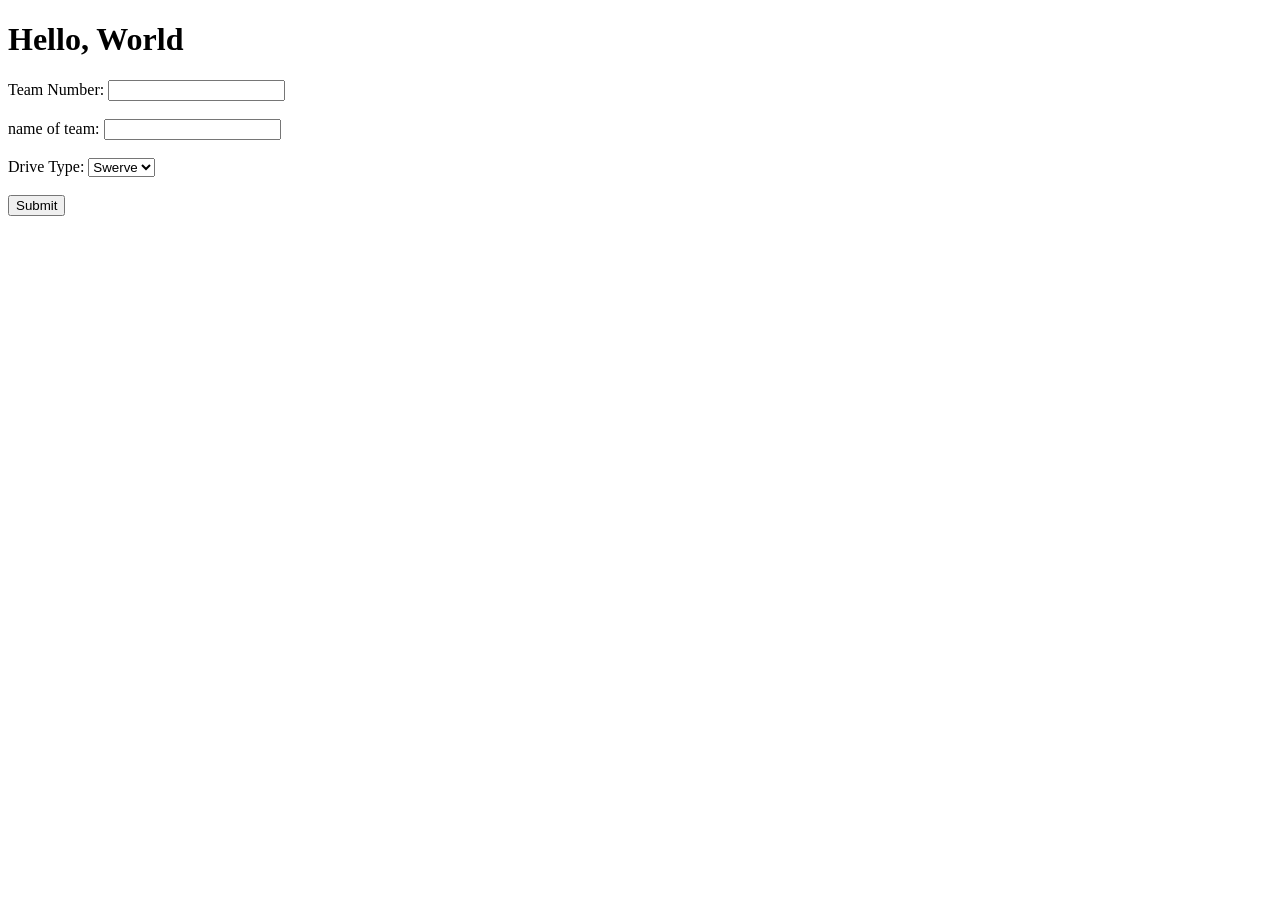
<file: robot_9662/templates/index.html>
<!DOCTYPE html>
<html lang="en">
<head>
    <meta charset="UTF-8">
    <meta name="viewport" content="width=device-width, initial-scale=1.0">
    <title>Page Title Goes Here</title>
</head>
<body>
    <h1>
        Hello, World   
    </h1>

    <form action="/submit" method="post">
    <label for="team_number">Team Number:</label>
    <input type="text" id="team_number" name="team_number" required><br><br>


    <label for="name_of_team">name of team:</label>
    <input type="text" id="name_of_team" name="name_of_team"><br><br>

    <label for="drive">Drive Type: </label>
    <select name="drive" id="drive">
    <option value="swerve">Swerve</option>
    <option value="tank">Tank</option>
    <option value="other">Other</option>
    </select>
    <br><br>

    <input type="submit" value="Submit">
</form>

</select>


</body>
</html>
</file>
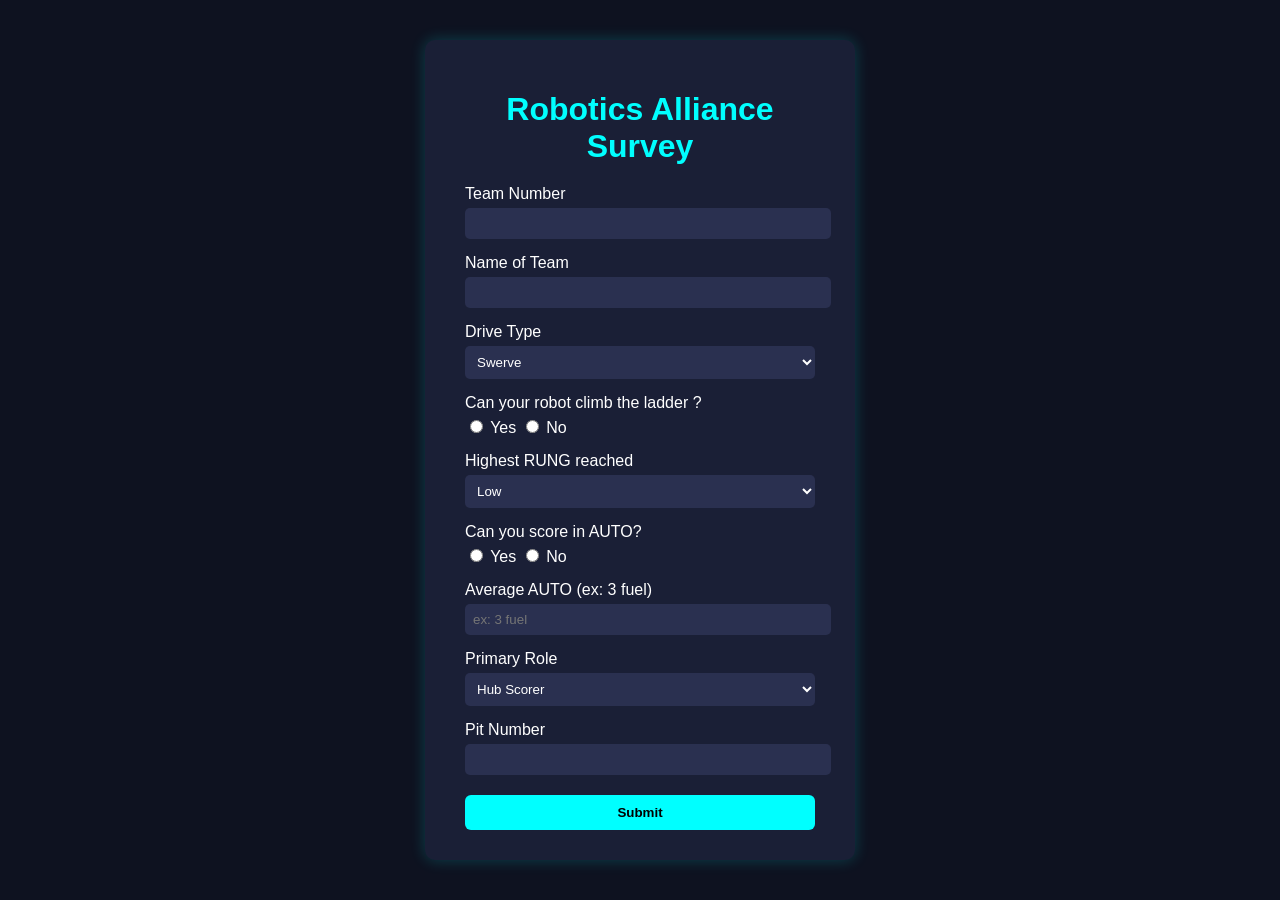
<file: robot_9662/info_server/templates/index.html>
<!DOCTYPE html>
<html lang="en">
<head>
    <meta charset="UTF-8">
    <meta name="viewport" content="width=device-width, initial-scale=1.0">
    <title>Robotics Alliance Survey</title>

    <style>
        body {
            font-family: Arial, sans-serif;
            background: #0e1220;
            color: #ffffff;
            display: flex;
            justify-content: center;
            align-items: center;
            height: 100vh;
            margin: 0;
        }

        .form-box {
            background: #1a1f36;
            padding: 30px 40px;
            border-radius: 10px;
            box-shadow: 0 0 15px rgba(0, 255, 255, 0.2);
            width: 350px;
        }

        h1 {
            text-align: center;
            color: #00ffff;
            margin-bottom: 20px;
        }

        label {
            display: block;
            margin-top: 15px;
            margin-bottom: 5px;
        }

        input[type="text"], select {
            width: 100%;
            padding: 8px;
            border-radius: 5px;
            border: none;
            background: #2a3050;
            color: white;
        }

        input[type="submit"] {
            margin-top: 20px;
            width: 100%;
            padding: 10px;
            background: #00ffff;
            color: #000;
            font-weight: bold;
            border: none;
            border-radius: 6px;
            cursor: pointer;
        }

        input[type="submit"]:hover {
            background: #00cccc;
        }
    </style>
</head>

<body>

<div class="form-box">
    <h1>Robotics Alliance Survey</h1>

    <form action="/submit" method="post">

        <label for="team_number">Team Number</label>
        <input type="text" id="team_number" name="team_number" required autocomplete="off">

        <label for="name_of_team">Name of Team</label>
        <input type="text" id="name_of_team" name="name_of_team" autocomplete="off">

        <label for="drive">Drive Type</label>
        <select name="drive" id="drive">
            <option value="Swerve">Swerve</option>
            <option value="Tank">Tank</option>
            <option value="Other">Other</option>
        </select>

        <label>Can your robot climb the ladder ?</label>
        <input type="radio" name="ladder_climb" value="Yes" required> Yes  
        <input type="radio" name="ladder_climb" value="No"> No

        <label>Highest RUNG reached</label>
        <select name="rung">
        <option value="Low">Low</option>
        <option value="Mid">Mid</option>
        <option value="High">High</option>
        <option value="Cannot climb">Cannot climb</option>
        </select>

        <label>Can you score in AUTO?</label>
        <input type="radio" name="auto_score" value="Yes" required> Yes
        <input type="radio" name="auto_score" value="No"> No

        <label>Average AUTO (ex: 3 fuel)</label>
        <input type="text" name="auto_avg" placeholder="ex: 3 fuel" autocomplete="off">

        <label>Primary Role</label>
        <select name="role">
        <option value="hub scorer">Hub Scorer</option>
        <option value="fuel runner">Fuel Runner</option>
        <option value="defense">Defense</option>
        <option value="other">Other</option>
        </select>

        <label for="pit_number">Pit Number</label>
        <input type="text" id="pit_number" name="pit_number" required autocomplete="off">

        <input type="submit" value="Submit">

    </form>
</div>

</body>
</html>
</file>
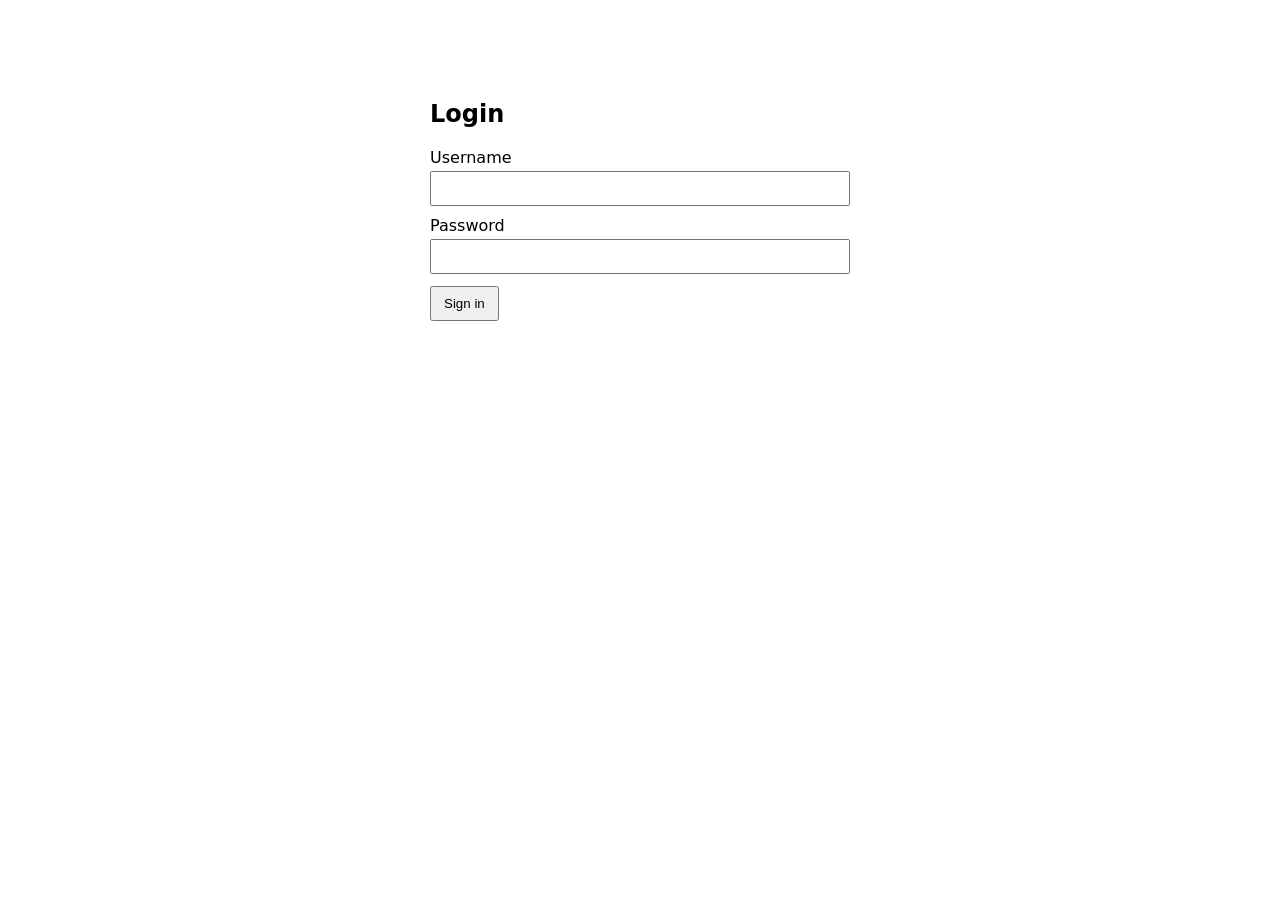
<file: http_stuff/login.html>
<!doctype html>
<html lang="en">
<head>
  <meta charset="utf-8" />
  <title>Simple Login Demo</title>
  <style>
    body { font-family: system-ui, Arial; max-width: 420px; margin: 60px auto; padding: 20px; }
    label { display:block; margin-top:10px; }
    input { width:100%; padding:8px; box-sizing:border-box; margin-top:4px; }
    button { margin-top:12px; padding:8px 12px; }
    .msg { margin-top:12px; height:22px; }
    .msg.error { color: #b00020; }
    .msg.success { color: #007700; }
  </style>
</head>
<body>
  <h2>Login</h2>

  <form id="loginForm" autocomplete="off">
    <label>
      Username
      <input id="username" name="username" type="text" required />
    </label>

    <label>
      Password
      <input id="password" name="password" type="password" required />
    </label>

    <button type="submit">Sign in</button>
    <div id="message" class="msg" aria-live="polite"></div>
  </form>

  <script>
    const DEMO_USERNAME = "kaleb";
    const DEMO_PASSWORD = "1234";

    const form = document.getElementById("loginForm");
    const usernameInput = document.getElementById("username");
    const passwordInput = document.getElementById("password");
    const message = document.getElementById("message");

    form.addEventListener("submit", function(event) {
      event.preventDefault(); // stop page reload

      const username = usernameInput.value.trim();
      const password = passwordInput.value;

      if (username === DEMO_USERNAME && password === DEMO_PASSWORD) {
        // ✅ Clear the whole page and show success text
        document.body.innerHTML = "<h1>Welcome, " + username + "!</h1><p>Access granted ✅</p>";
      } else {
        message.textContent = "Incorrect username or password. Try again.";
        message.className = "msg error";
        passwordInput.value = "";
        usernameInput.value = "";
        usernameInput.focus();
      }
    });
  </script>
</body>
</html>
</file>
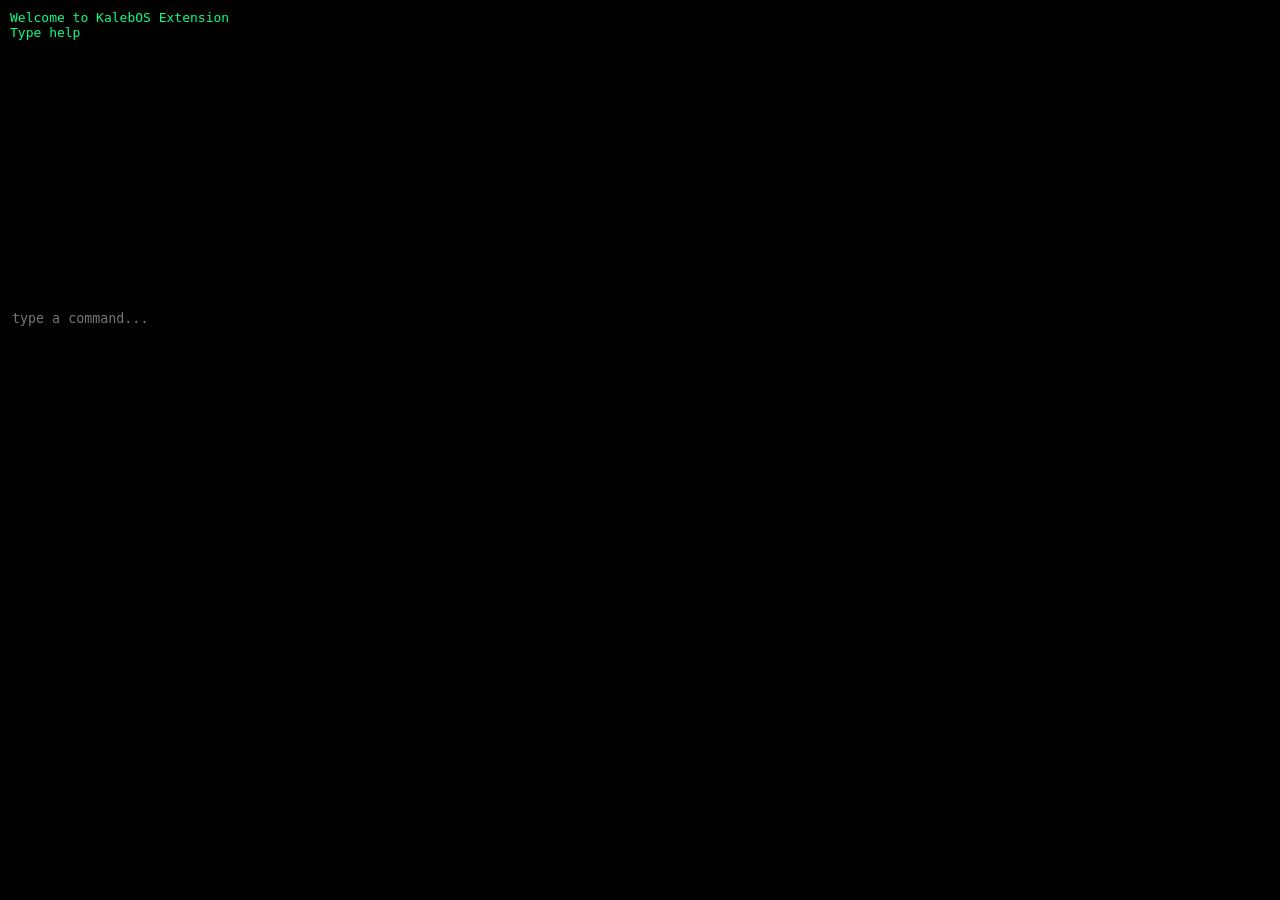
<file: extension/os_exten/popup.html>
<!DOCTYPE html>
<html>
<head>
    <meta charset="UTF-8">
    <title>KalebOS</title>
    <link rel="stylesheet" href="style.css">
</head>
<body>

<div id="terminal"></div>
<input id="input" autofocus placeholder="type a command...">

<script src="popup.js"></script>
</body>
</html>
</file>
<file: extension/os_exten/style.css>
body {
    background: black;
    color: #00ff88;
    font-family: monospace;
    margin: 0;
    padding: 10px;
    width: 400px;
}

#terminal {
    white-space: pre-wrap;
    height: 300px;
    overflow-y: auto;
}

input {
    width: 100%;
    background: black;
    color: #00ff88;
    border: none;
    outline: none;
    font-family: monospace;
}
</file>
